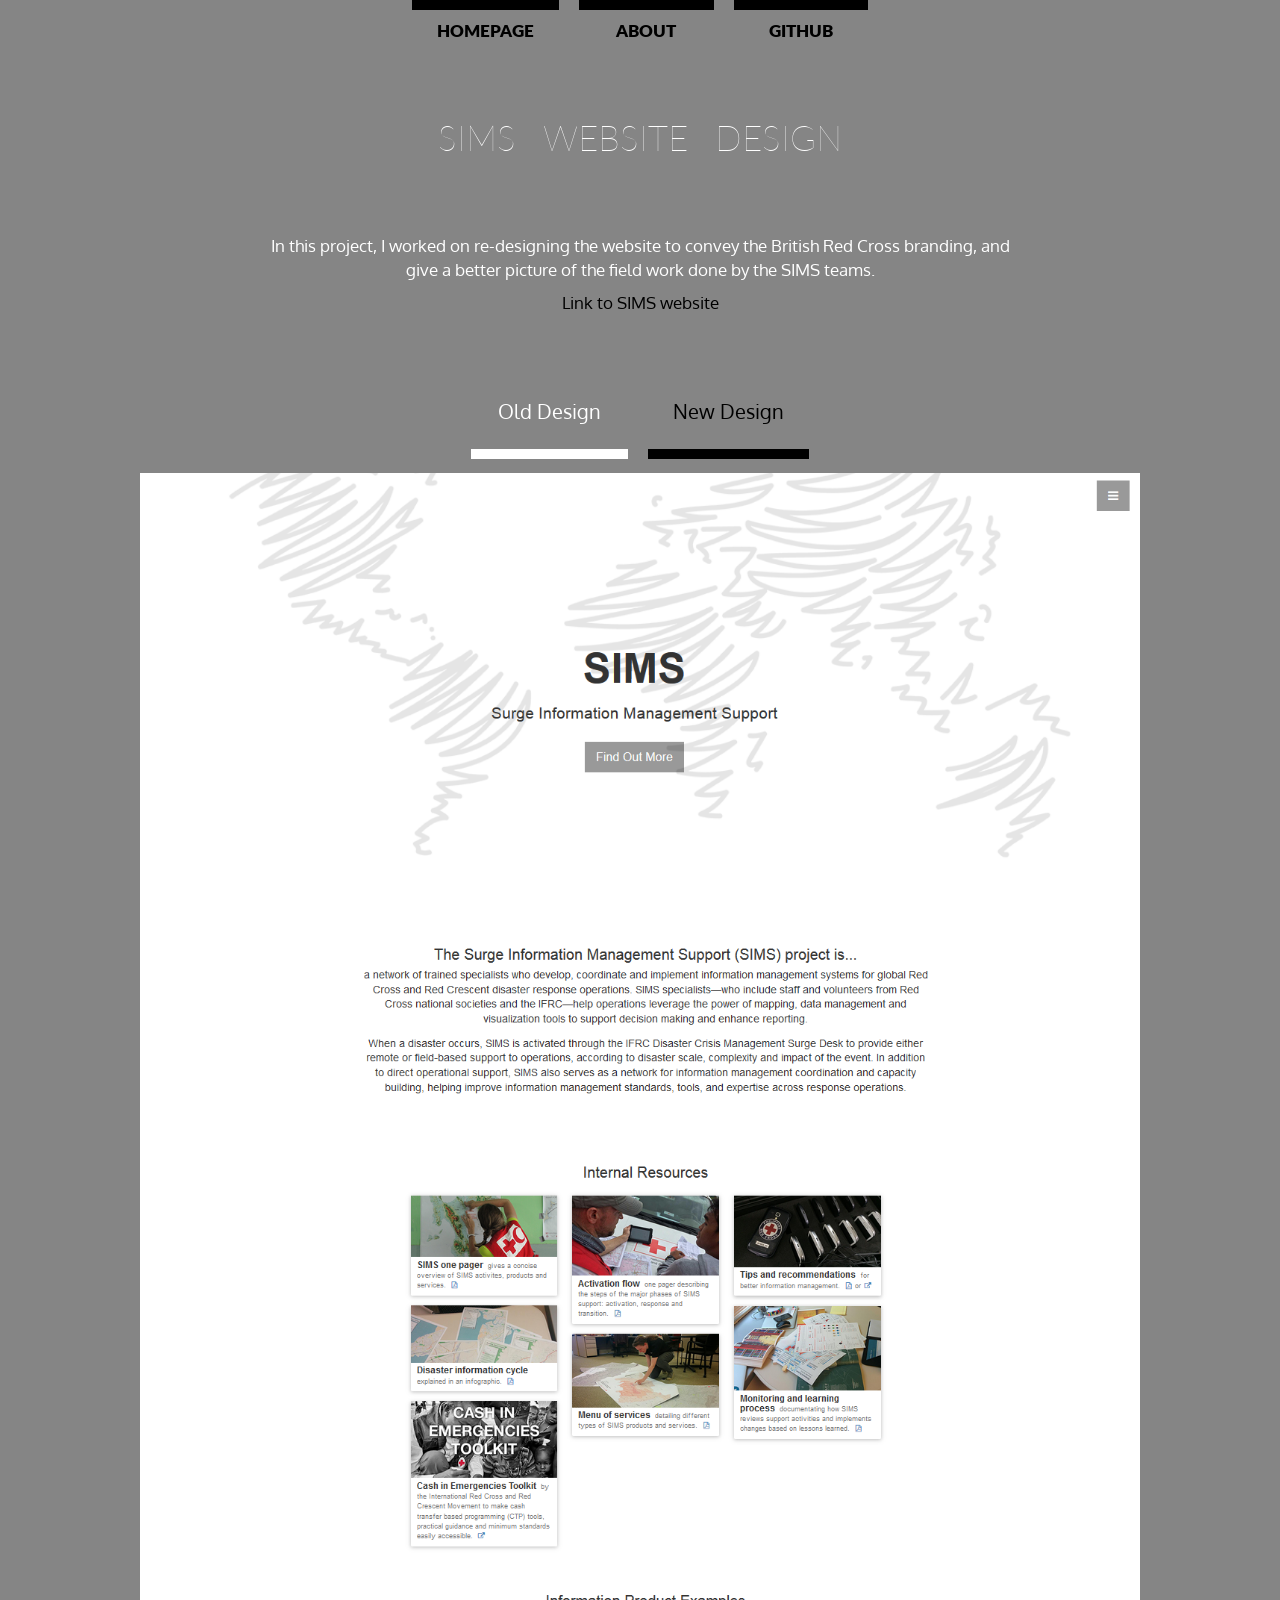
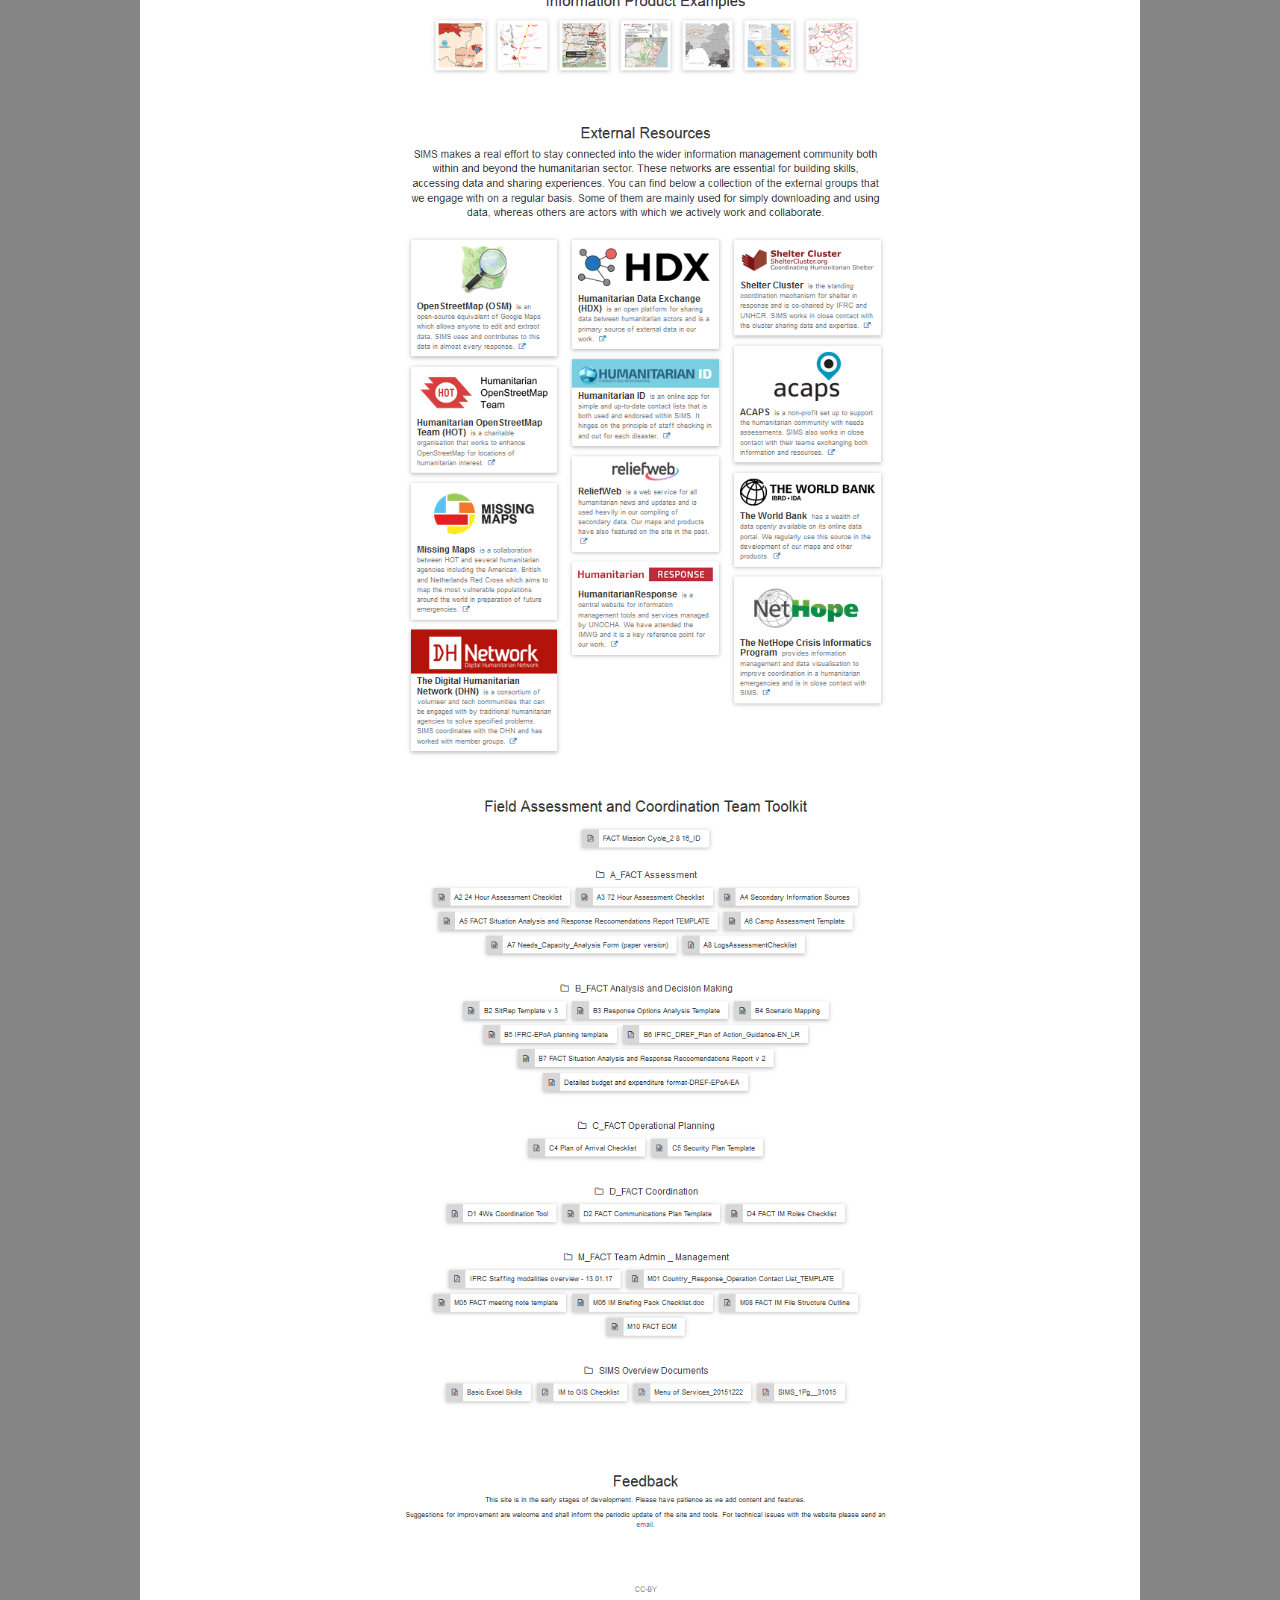
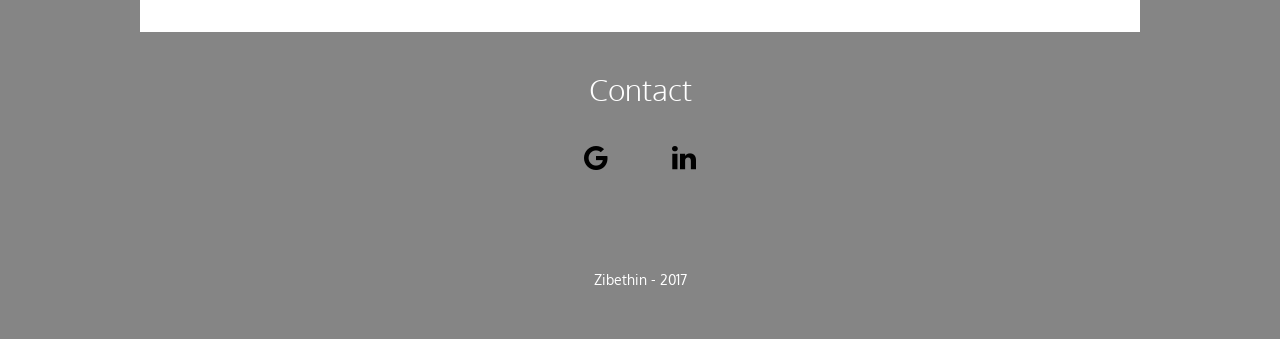
<file: index.html>
﻿<!DOCTYPE html>
<html>

<head>
    <meta charset='utf-8'>
    <meta http-equiv="X-UA-Compatible" content="chrome=1">
    <meta name="description" content="Zibethin.GitHub.io : ">
    <link rel="shortcut icon" href="">

    <link rel="stylesheet" type="text/css" href="https://maxcdn.bootstrapcdn.com/font-awesome/4.7.0/css/font-awesome.min.css" />
    <link rel="stylesheet" type="text/css" media="screen" href="stylesheets/stylesheet.css" />
    <link rel="stylesheet" href="https://fonts.googleapis.com/css?family=Lato:300|Oxygen" />
    <title>Zibethin Portfolio</title>
</head>

<body>

    <!-- HEADER -->
    <div id="menu">
        <a href="http://zibethin.github.io/">
            <div class="menu-item">Homepage</div>
        </a>
        <a href="https://github.com/Zibethin">
            <div class="menu-item">About</div>
        </a>
        <a href="https://github.com/Zibethin">
            <div class="menu-item">GitHub</div>
        </a>
    </div>

    <!-- HOMEPAGE LOGO -->
    <!-- TITLE -->
    <h1>SIMS WEBSITE DESIGN</h1>

    <!-- CONTENTS -->

    <div class="intro">
        <p>In this project, I worked on re-designing the website to convey the British Red Cross branding, and give a better picture of the field work done by the SIMS teams.</p>
        <p><a href="http://rcrcsims.org/">Link to SIMS website</a></p>
    </div>
    <div class="content">
        <div class="content-menu">
            <div id="old" class="content-item" href="#">Old Design</div>
            <div id="new" class="content-item" href="#">New Design</div>
        </div>
        <div class="website">
            <img id="old-img" style="display:block;" src="images\sims_old.png">
            <img id="new-img" style="display:none;" src="images\sims_new.png">
        </div>
    </div>



    <!-- Contact-->
    <div class="contact-section">

        <h2 id="contact">Contact</h2>

        <a id="google"><i class="fa fa-2x fa-google"></i></a>
        <a href="https://www.linkedin.com/in/zibethin"><i class="fa fa-2x fa-linkedin" aria-hidden="true"></i></a>
        <div class="flexi"><div id="contact-detail" style="visibility:hidden;">nguyenththuong [at] gmail.com</div></div>
    </div>

    <footer>
        Zibethin - 2017
    </footer>

    <script type="text/javascript" src="js/site.js"></script>
</body>

</html>
</file>
<file: stylesheets/stylesheet.css>
*{
    -webkit-box-sizing: border-box;
    box-sizing: border-box;
}

body {
    height: 100%;
    width: 100%;
    margin: 0;
    padding: 0;
    background-repeat: no-repeat;
    background-attachment: fixed;
    text-align: center;
    font-family: 'Oxygen', sans-serif;
    color: #fff;
    background-color: #858585;
    line-height: 1.3;
}

h1 {
    text-align: center;
    font-family: 'Lato', sans-serif;
    font-weight: 100;
    word-spacing: 0.5em;
    font-size: 250%;
    margin-top: 20px;
    margin-bottom: 10px;
}

h2 {
    text-align: center;
    font-weight: 100;
    font-size: 30px;
}

#menu {
    top: 0;
    display: flex;
    justify-content: center;
    font-family: 'Lato', sans-serif;
    padding-bottom: 2em;
}

.menu-item {
    text-transform: uppercase;
    padding: 10px 25px 25px 25px;
    min-width: 8em;
    font-size: 120%;
    font-weight: 800;
    border-top: 10px #000000 solid;
    margin-left: 10px;
    margin-right: 10px;
}

#menu a:hover .menu-item, #menu a:focus .menu-item {
    border-top: 10px #fff solid;
    -webkit-transition: all 0.3s linear;
    transition: all 0.3s linear;
    color: #fff;
}

.intro {
    padding: 5% 20% 5% 20%;
    font-size: 120%;
}

p {
    margin: 0 0 10px;
    line-height: 1.4;
}

.content {
    padding: 0 10em 0 10em;
}

.content-menu {
    display: flex;
    justify-content: center;
    padding-bottom: 1em;
}

.content-item {
    padding: 10px 25px 25px 25px;
    min-width: 8em;
    font-size: 140%;
    border-bottom: 10px #000000 solid;
    margin-left: 10px;
    margin-right: 10px;
    display: block;
    color: #000000;
}

.content-item:hover{
    color: #fff;
    border-bottom: 10px #fff solid;
    -webkit-transition: all 0.3s linear;
    transition: all 0.3s linear;
}

#old-img, #new-img {
    padding-bottom: 1em;
    background-color: #858585;
    height: 100%;
    width: 100%;
    -webkit-transition: all 1s linear;
    transition: all 1s linear;
}

.contact-section {
    text-align:center;
}

.fa-google, .fa-linkedin {
    padding:10px 30px 10px 30px;
    color: #000000;
}

.flexi{
    display: flex;
    justify-content: center;
}

#contact-detail {

    padding: 10px;
    background-color: #fff;
    color: black;
    border-radius: 3px;
    opacity: 0;
    -webkit-transition: all 0.3s linear;
    transition: all 0.3s linear;
    max-width: 30em;
}

/* Disable these awful hyperlink colours*/

a:link, a:visited, a:active {
    color: #000000;
    text-decoration: none;
    outline: 0;
}

a:hover {
    -webkit-transition: all 0.3s linear;
    transition: all 0.3s linear;
    color: #fff;
    text-decoration: none;
}

a:focus {
    -webkit-transition: all 0.3s linear;
    transition: all 0.3s linear;
    color: #e6f0ff;
    text-decoration: none;
}

footer {
    padding: 50px;
}

@media screen and (max-device-width: 640px) {
    body {
        font-size: 32px;
    }

    .intro {
        padding: 2em;
    }
}

@media screen and (min-device-width: 640px) {
    body {
        font-size: 14px;
    }
}
</file>
